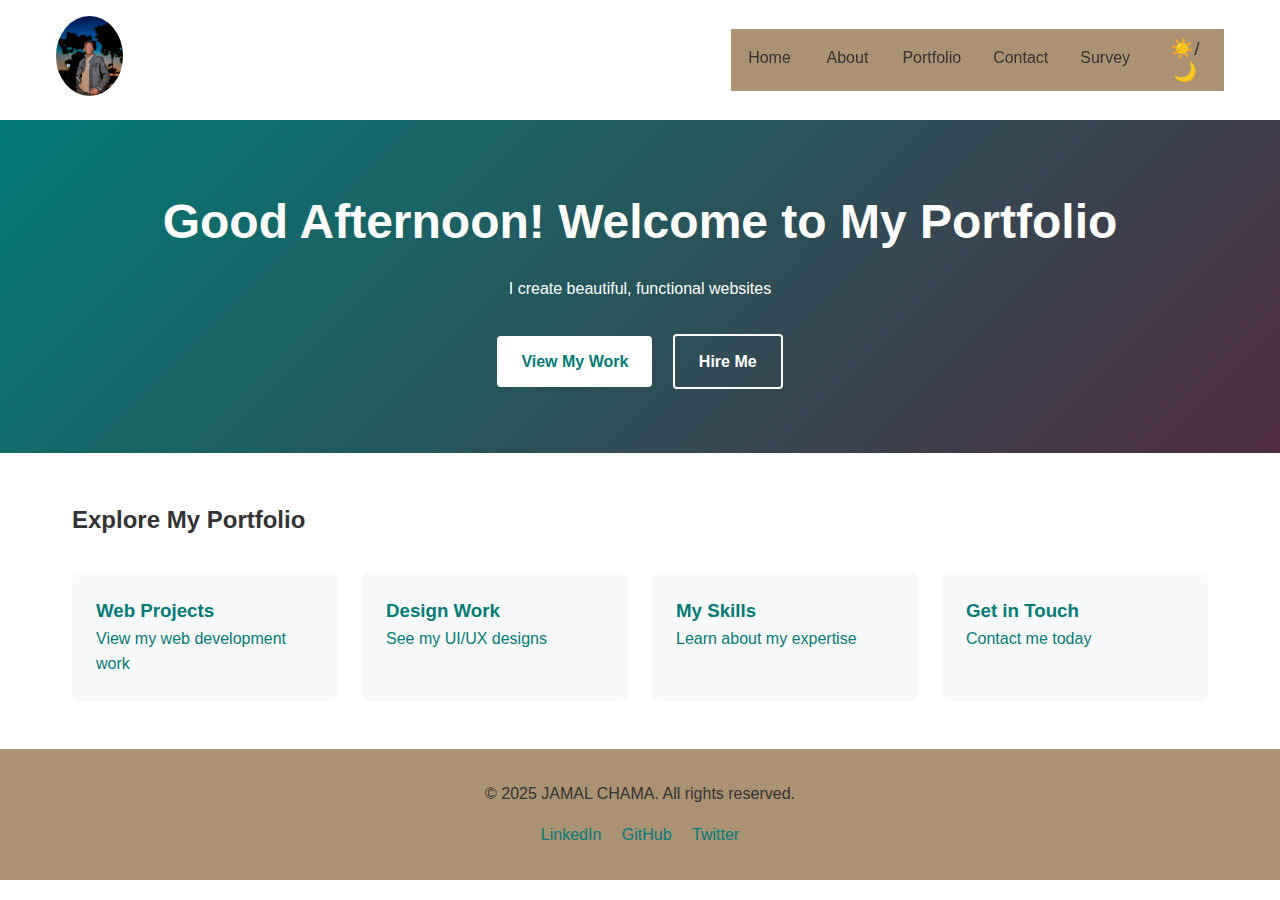
<file: index.html>
<!DOCTYPE html> 
<html lang="en">
<head>
    <!-- Meta tags for character encoding, responsiveness, SEO, and author info -->
    <meta charset="UTF-8">
    <meta name="viewport" content="width=device-width, initial-scale=1.0">
    <meta name="description" content="Professional portfolio of JAMAL CHAMA, web developer">
    <meta name="keywords" content="web development, portfolio, HTML, CSS, JavaScript">
    <meta name="author" content="JAMAL CHAMA">

    <title>JAMAL CHAMA | Web Developer</title> <!-- Title displayed in browser tab -->

    <!-- Link to external CSS file -->
    <link rel="stylesheet" href="css/styles.css">
</head>
<body>
    <!-- Header section with logo and navigation menu -->
    <header>
        <div class="header-container">
            <!-- Logo section -->
            <div id="logo">
                <img src="images/antar.jpg" alt="JAMAL CHAMA Logo">
            </div>
            <!-- Navigation bar -->
            <nav>
                <ul>
                    <li><a href="index.html">Home</a></li>
                    <li><a href="about.html">About</a></li>
                    <li><a href="portfolio.html">Portfolio</a></li>
                    <li><a href="contact.html">Contact</a></li>
                    <li><a href="survey.html">Survey</a></li>
                    <!-- Theme toggle button (light/dark mode) -->
                    <li><button id="theme-toggle">☀️/🌙</button></li>
                </ul>
            </nav>
        </div>
    </header>

    <main>
        <!-- Hero section with greeting and call-to-action buttons -->
        <section class="hero">
            <h1 id="greeting">Welcome to Jamal's Portfolio</h1>
            <p>I create beautiful, functional websites</p>
            <div class="cta-buttons">
                <a href="portfolio.html" class="btn">View My Work</a>
                <a href="contact.html" class="btn secondary">Hire Me</a>
            </div>
        </section>

        <!-- Quick links section with cards for easy navigation -->
        <section class="quick-links">
            <h2>Explore My Portfolio</h2>
            <div class="link-grid">
                <a href="portfolio.html#web-projects" class="link-card">
                    <h3>Web Projects</h3>
                    <p>View my web development work</p>
                </a>
                <a href="portfolio.html#design-work" class="link-card">
                    <h3>Design Work</h3>
                    <p>See my UI/UX designs</p>
                </a>
                <a href="about.html#skills" class="link-card">
                    <h3>My Skills</h3>
                    <p>Learn about my expertise</p>
                </a>
                <a href="contact.html" class="link-card">
                    <h3>Get in Touch</h3>
                    <p>Contact me today</p>
                </a>
            </div>
        </section>
    </main>

    <!-- Footer section with copyright and social links -->
    <footer>
        <div class="footer-content">
            <p>&copy; 2025 JAMAL CHAMA. All rights reserved.</p>
            <div class="social-links">
                <!-- Social media links -->
                <a href="www.linkedin.com/in/jamal-abdul-ab9a38327" target="_blank" aria-label="LinkedIn">LinkedIn</a>
                <a href="https://github.com/Jamal403" target="_blank" aria-label="GitHub">GitHub</a>
                <a href="https://x.com/JamalAbdul17099?t=mNJgnmk0jq3OfSngxS4-Tg&s=09" target="_blank" aria-label="Twitter">Twitter</a>
            </div>
        </div>
    </footer>

    <!-- Link to external JavaScript file -->
    <script src="js/script.js"></script>
</body>
</html>
</file>
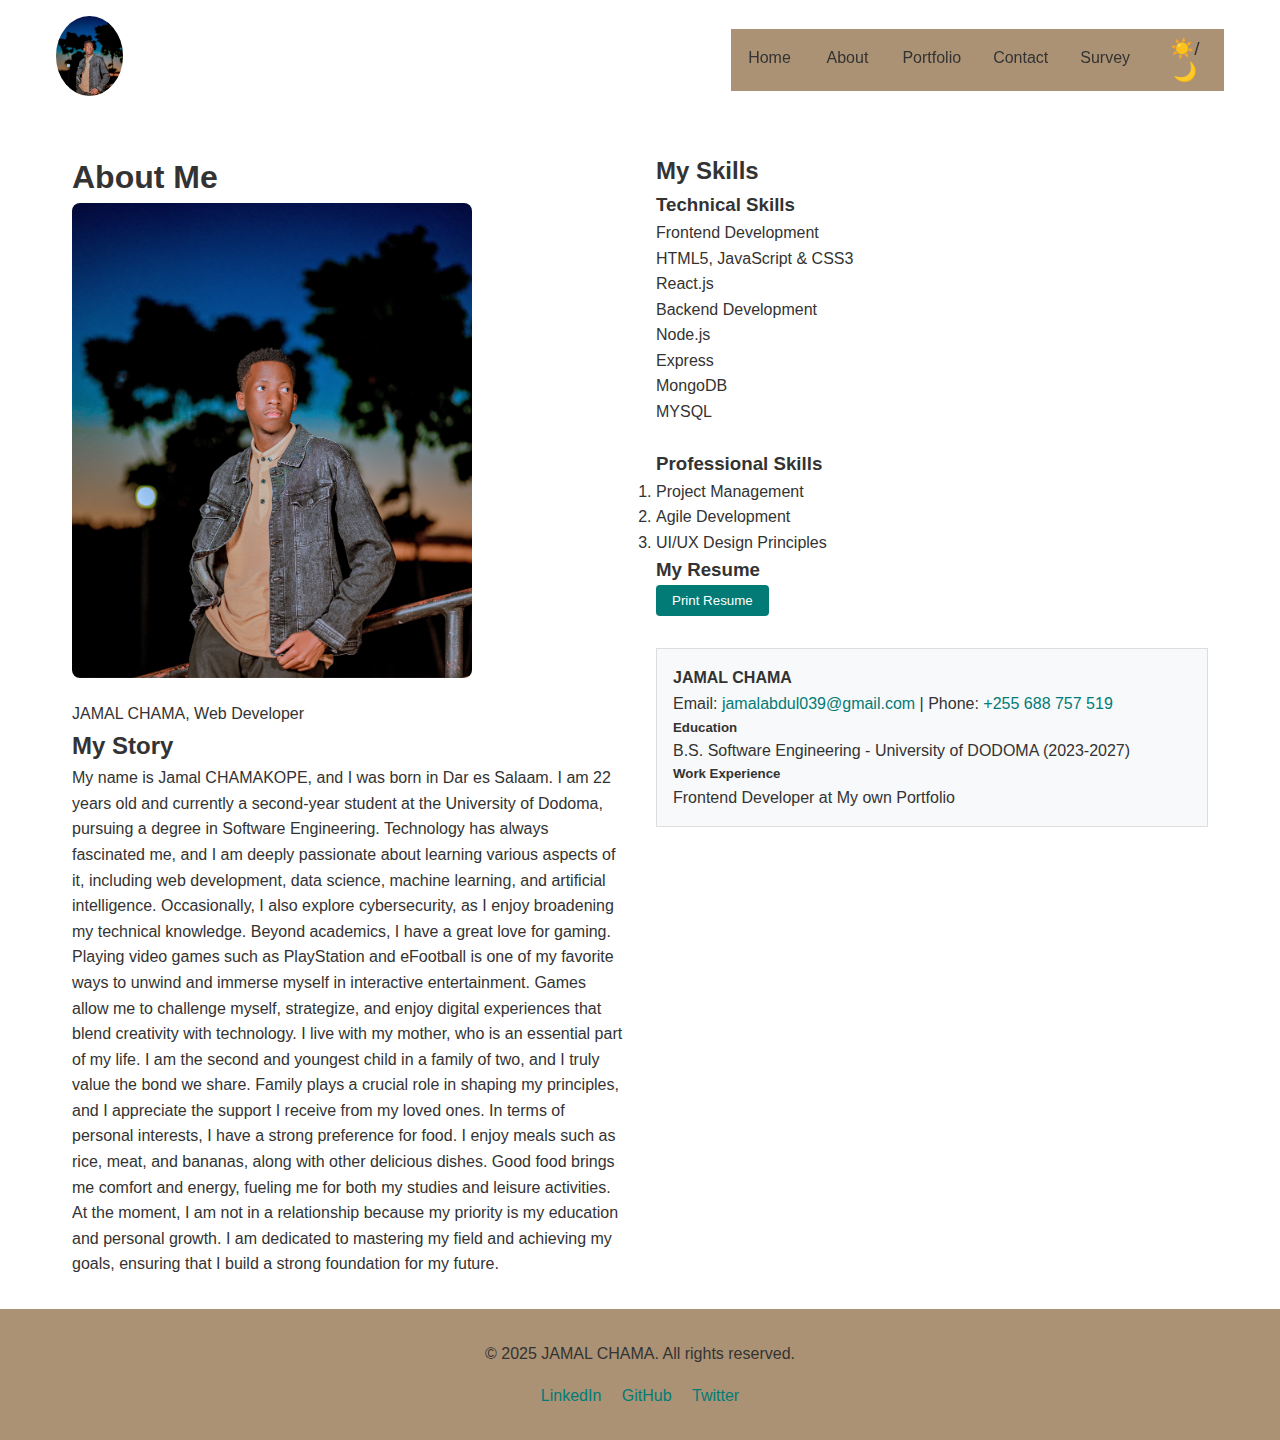
<file: about.html>
<!DOCTYPE html> <!-- Declares the document type as HTML5 -->
<html lang="en">
<head>
    <!-- Meta information for browser rendering and SEO -->
    <meta charset="UTF-8">
    <meta name="viewport" content="width=device-width, initial-scale=1.0">
    <meta name="description" content="About JAMAL CHAMA, professional web developer">
    <meta name="keywords" content="web developer, about, skills, resume">
    <meta name="author" content="JAMAL CHAMA">

    <!-- Page title -->
    <title>About Me | JAMAL CHAMA</title>

    <!-- Main stylesheet for screen -->
    <link rel="stylesheet" href="css/styles.css">

    <!-- Print stylesheet for printing the resume -->
    <link rel="stylesheet" href="css/print.css" media="print">
</head>
<body>
    <!-- Header with logo and navigation menu -->
    <header>
        <div class="header-container">
            <!-- Profile logo image -->
            <div id="logo">
                <img src="images/antar.jpg" alt="JAMAL CHAMA Logo">
            </div>
            <!-- Navigation links -->
            <nav>
                <ul>
                    <li><a href="index.html">Home</a></li>
                    <li><a href="about.html">About</a></li>
                    <li><a href="portfolio.html">Portfolio</a></li>
                    <li><a href="contact.html">Contact</a></li>
                    <li><a href="survey.html">Survey</a></li>
                    <!-- Theme toggle button (Light/Dark mode) -->
                    <li><button id="theme-toggle">☀️/🌙</button></li>
                </ul>
            </nav>
        </div>
    </header>

    <!-- Main content container for About page -->
    <main class="about-container">
        <!-- Section: Biography -->
        <section class="bio-section">
            <h1>About Me</h1>

            <!-- Profile image with clickable social map areas -->
            <figure>
                <img src="images/antar.jpg" alt="JAMAL CHAMA profile picture" usemap="#socialmap">
                <figcaption>JAMAL CHAMA, Web Developer</figcaption>
            </figure>

            <!-- Image map for linking parts of the image to social media -->
            <map name="socialmap">
                <area shape="rect" coords="0,0,100,100" href="https://linkedin.com" alt="LinkedIn" target="_blank">
                <area shape="rect" coords="100,0,200,100" href="https://github.com" alt="GitHub" target="_blank">
                <area shape="rect" coords="200,0,300,100" href="https://twitter.com" alt="Twitter" target="_blank">
            </map>

            <!-- Personal background story -->
            <article>
                <h2>My Story</h2>
                <p>
                    My name is Jamal CHAMAKOPE, and I was born in Dar es Salaam. I am 22 years old and currently a second-year student at the University of Dodoma, pursuing a degree in Software Engineering. Technology has always fascinated me, and I am deeply passionate about learning various aspects of it, including web development, data science, machine learning, and artificial intelligence. Occasionally, I also explore cybersecurity, as I enjoy broadening my technical knowledge.
                    Beyond academics, I have a great love for gaming. Playing video games such as PlayStation and eFootball is one of my favorite ways to unwind and immerse myself in interactive entertainment. Games allow me to challenge myself, strategize, and enjoy digital experiences that blend creativity with technology.
                    I live with my mother, who is an essential part of my life. I am the second and youngest child in a family of two, and I truly value the bond we share. Family plays a crucial role in shaping my principles, and I appreciate the support I receive from my loved ones.
                    In terms of personal interests, I have a strong preference for food. I enjoy meals such as rice, meat, and bananas, along with other delicious dishes. Good food brings me comfort and energy, fueling me for both my studies and leisure activities.
                    At the moment, I am not in a relationship because my priority is my education and personal growth. I am dedicated to mastering my field and achieving my goals, ensuring that I build a strong foundation for my future.
                </p>

                  
            </article>
        </section>

        <!-- Section: Skills and Resume -->
        <section class="skills-section" id="skills">
            <h2>My Skills</h2>

            <!-- Skill categories in two articles: Technical and Professional -->
            <div class="skills-container">
                <!-- Technical skills -->
                <article>
                    <h3>Technical Skills</h3>
                    <ul>
                        <li>Frontend Development
                            <ul>
                                <li>HTML5, JavaScript & CSS3</li>
                                <li>React.js</li>
                            </ul>
                        </li>
                        <li>Backend Development
                            <ul>
                                <li>Node.js</li>
                                <li>Express</li>
                                <li>MongoDB</li>
                                <li>MYSQL</li>
                            </ul>
                        </li>
                    </ul>
                </article>

                <!-- Professional/soft skills -->
                <article>
                    <h3>Professional Skills</h3>
                    <ol>
                        <li>Project Management</li>
                        <li>Agile Development</li>
                        <li>UI/UX Design Principles</li>
                    </ol>
                </article>
            </div>

            <!-- Resume section with print button -->
            <section class="resume" id="resume">
                <h3>My Resume</h3>
                <!-- Button to trigger browser print dialog -->
                <button onclick="window.print()" class="print-btn">Print Resume</button>

                <!-- Resume content: contact info, education, experience -->
                <div class="resume-content">
                    <h4>JAMAL CHAMA</h4>
                    <p>Email: <a href="mailto:jamalabdul039@gmail.com">jamalabdul039@gmail.com</a> | Phone: <a href="tel:+255688757519">+255 688 757 519</a></p>

                    <h5>Education</h5>
                    <ul>
                        <li>B.S. Software Engineering - University of DODOMA (2023-2027)</li>
                    </ul>

                    <h5>Work Experience</h5>
                    <ul>
                        <li>Frontend Developer at My own Portfolio</li>
                    </ul>
                </div>
            </section>
        </section>
    </main>

    <!-- Footer section with copyright -->
    <footer>
        <div class="footer-content">
            <p>&copy; 2025 JAMAL CHAMA. All rights reserved.</p>

            <!-- Social media links -->
            <div class="social-links">
                <a href="https://linkedin.com" target="_blank" aria-label="LinkedIn">LinkedIn</a>
                <a href="https://github.com" target="_blank" aria-label="GitHub">GitHub</a>
                <a href="https://twitter.com" target="_blank" aria-label="Twitter">Twitter</a>
            </div>
        </div>
    </footer>

    <!-- External JavaScript file for interactivity -->
    <script src="js/script.js"></script>
</body>
</html>
</file>
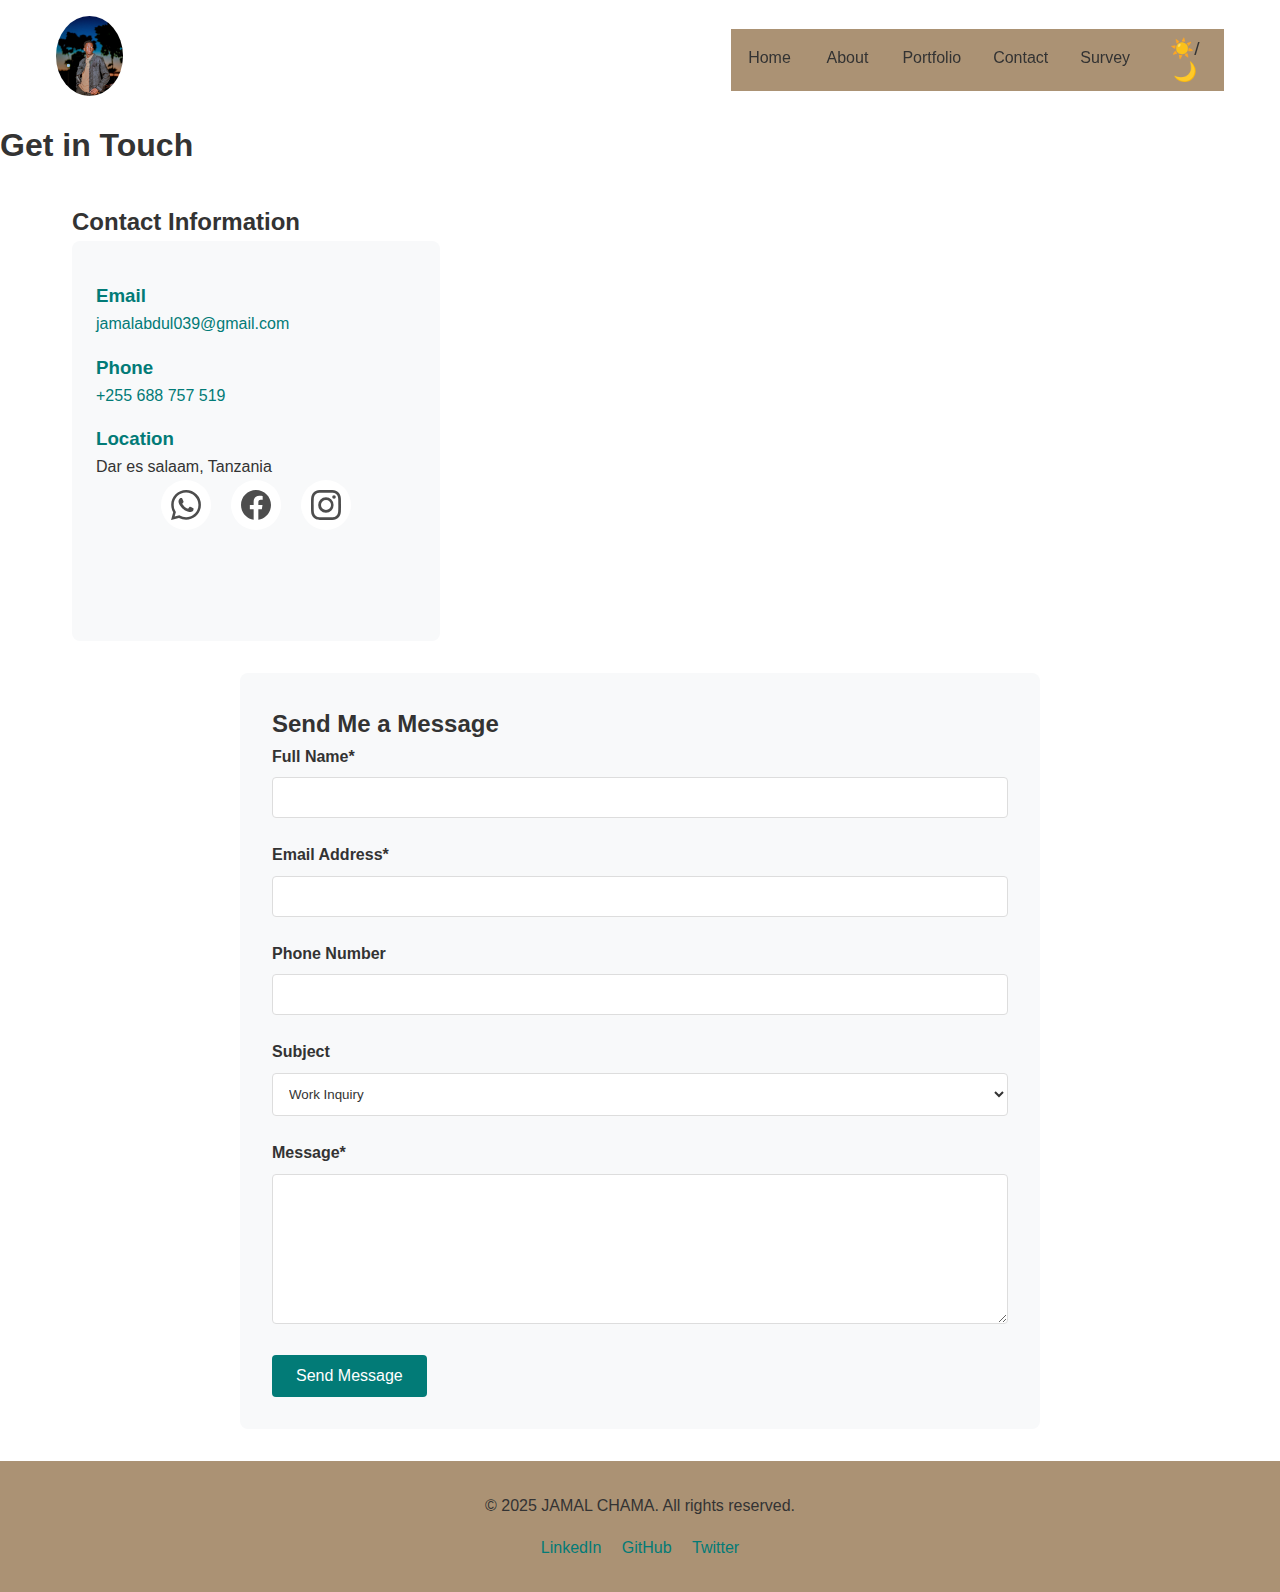
<file: contact.html>
<!DOCTYPE html>
<html lang="en">
<head>
    <!-- Meta tags for character encoding, responsive design, SEO -->
    <meta charset="UTF-8">
    <meta name="viewport" content="width=device-width, initial-scale=1.0">
    <meta name="description" content="Contact JAMAL CHAMA, web developer">
    <meta name="keywords" content="contact, hire, web developer">
    <meta name="author" content="JAMAL CHAMA">

    <!-- Page title -->
    <title>Contact | JAMAL CHAMA</title>

    <!-- Link to main stylesheet -->
    <link rel="stylesheet" href="css/styles.css">
</head>
<body>

    <!-- Header section with logo and navigation links -->
    <header>
        <div class="header-container">
            <!-- Website logo -->
            <div id="logo">
                <img src="images/antar.jpg" alt="JAMAL CHAMA Logo">
            </div>

            <!-- Navigation menu -->
            <nav>
                <ul>
                    <li><a href="index.html">Home</a></li>
                    <li><a href="about.html">About</a></li>
                    <li><a href="portfolio.html">Portfolio</a></li>
                    <li><a href="contact.html">Contact</a></li>
                    <li><a href="survey.html">Survey</a></li>
                    <!-- Theme toggle button (light/dark mode) -->
                    <li><button id="theme-toggle">☀️/🌙</button></li>
                </ul>
            </nav>
        </div>
    </header>

    <!-- Main content section -->
    <main>
        <!-- Page heading -->
        <h1>Get in Touch</h1>

        <!-- Contact details section -->
        <section class="contact-info">
            <h2>Contact Information</h2>
            <div class="contact-grid">
                <!-- Address block with email, phone, and location -->
                <address>
                    <h3>Email</h3>
                    <p><a href="mailto:jamalabdul039@gmail.com">jamalabdul039@gmail.com</a></p>

                    <h3>Phone</h3>
                    <p><a href="tel:+255688757519">+255 688 757 519</a></p>

                    <h3>Location</h3>
                    <p>Dar es salaam, Tanzania</p>

                    <!--social media-->
                   <ul class="example-2">
  <li class="icon-content">
    <a
      data-social="whatsapp"
      aria-label="Whatsapp"
      href="https://api.whatsapp.com/send?phone=+112067101079&amp;text=Save%20this%20to%20your%20Favorites%20-%20@wilsondesouza"
    >
      <div class="filled"></div>
      <svg
        xml:space="preserve"
        viewBox="0 0 24 24"
        class="bi bi-whatsapp"
        fill="currentColor"
        height="24"
        width="24"
        xmlns="http://wa.me/255624175129"
      >
        <path
          fill="currentColor"
          d="M17.472 14.382c-.297-.149-1.758-.867-2.03-.967-.273-.099-.471-.148-.67.15-.197.297-.767.966-.94 1.164-.173.199-.347.223-.644.075-.297-.15-1.255-.463-2.39-1.475-.883-.788-1.48-1.761-1.653-2.059-.173-.297-.018-.458.13-.606.134-.133.298-.347.446-.52.149-.174.198-.298.298-.497.099-.198.05-.371-.025-.52-.075-.149-.669-1.612-.916-2.207-.242-.579-.487-.5-.669-.51-.173-.008-.371-.01-.57-.01-.198 0-.52.074-.792.372-.272.297-1.04 1.016-1.04 2.479 0 1.462 1.065 2.875 1.213 3.074.149.198 2.096 3.2 5.077 4.487.709.306 1.262.489 1.694.625.712.227 1.36.195 1.871.118.571-.085 1.758-.719 2.006-1.413.248-.694.248-1.289.173-1.413-.074-.124-.272-.198-.57-.347m-5.421 7.403h-.004a9.87 9.87 0 01-5.031-1.378l-.361-.214-3.741.982.998-3.648-.235-.374a9.86 9.86 0 01-1.51-5.26c.001-5.45 4.436-9.884 9.888-9.884 2.64 0 5.122 1.03 6.988 2.898a9.825 9.825 0 012.893 6.994c-.003 5.45-4.437 9.884-9.885 9.884m8.413-18.297A11.815 11.815 0 0012.05 0C5.495 0 .16 5.335.157 11.892c0 2.096.547 4.142 1.588 5.945L.057 24l6.305-1.654a11.882 11.882 0 005.683 1.448h.005c6.554 0 11.89-5.335 11.893-11.893a11.821 11.821 0 00-3.48-8.413Z"
        ></path>
      </svg>
    </a>
    <div class="tooltip">Whatsapp</div>
  </li>
  <li class="icon-content">
    <a
      data-social="facebook"
      aria-label="Facebook"
      href="https://www.facebook.com/share/1LooguFFM4/"
    >
      <div class="filled"></div>
      <svg
        xml:space="preserve"
        viewBox="0 0 24 24"
        class="bi bi-facbook"
        fill="currentColor"
        height="24"
        width="24"
        xmlns="http://www.w3.org/2000/svg"
      >
        <path
          fill="currentColor"
          d="M23.9981 11.9991C23.9981 5.37216 18.626 0 11.9991 0C5.37216 0 0 5.37216 0 11.9991C0 17.9882 4.38789 22.9522 10.1242 23.8524V15.4676H7.07758V11.9991H10.1242V9.35553C10.1242 6.34826 11.9156 4.68714 14.6564 4.68714C15.9692 4.68714 17.3424 4.92149 17.3424 4.92149V7.87439H15.8294C14.3388 7.87439 13.8739 8.79933 13.8739 9.74824V11.9991H17.2018L16.6698 15.4676H13.8739V23.8524C19.6103 22.9522 23.9981 17.9882 23.9981 11.9991Z"
        ></path>
      </svg>
    </a>
    <div class="tooltip">Facebook</div>
  </li>
  <li class="icon-content">
    <a
      data-social="instagram"
      aria-label="Instagram"
      href="https://www.instagram.com/?utm_source=pwa_homescreen&__pwa=1"
    >
      <div class="filled"></div>
      <svg
        xml:space="preserve"
        viewBox="0 0 16 16"
        class="bi bi-instagram"
        fill="currentColor"
        height="16"
        width="16"
        xmlns="http://www.w3.org/2000/svg"
      >
        <path
          fill="currentColor"
          d="M8 0C5.829 0 5.556.01 4.703.048 3.85.088 3.269.222 2.76.42a3.9 3.9 0 0 0-1.417.923A3.9 3.9 0 0 0 .42 2.76C.222 3.268.087 3.85.048 4.7.01 5.555 0 5.827 0 8.001c0 2.172.01 2.444.048 3.297.04.852.174 1.433.372 1.942.205.526.478.972.923 1.417.444.445.89.719 1.416.923.51.198 1.09.333 1.942.372C5.555 15.99 5.827 16 8 16s2.444-.01 3.298-.048c.851-.04 1.434-.174 1.943-.372a3.9 3.9 0 0 0 1.416-.923c.445-.445.718-.891.923-1.417.197-.509.332-1.09.372-1.942C15.99 10.445 16 10.173 16 8s-.01-2.445-.048-3.299c-.04-.851-.175-1.433-.372-1.941a3.9 3.9 0 0 0-.923-1.417A3.9 3.9 0 0 0 13.24.42c-.51-.198-1.092-.333-1.943-.372C10.443.01 10.172 0 7.998 0zm-.717 1.442h.718c2.136 0 2.389.007 3.232.046.78.035 1.204.166 1.486.275.373.145.64.319.92.599s.453.546.598.92c.11.281.24.705.275 1.485.039.843.047 1.096.047 3.231s-.008 2.389-.047 3.232c-.035.78-.166 1.203-.275 1.485a2.5 2.5 0 0 1-.599.919c-.28.28-.546.453-.92.598-.28.11-.704.24-1.485.276-.843.038-1.096.047-3.232.047s-2.39-.009-3.233-.047c-.78-.036-1.203-.166-1.485-.276a2.5 2.5 0 0 1-.92-.598 2.5 2.5 0 0 1-.6-.92c-.109-.281-.24-.705-.275-1.485-.038-.843-.046-1.096-.046-3.233s.008-2.388.046-3.231c.036-.78.166-1.204.276-1.486.145-.373.319-.64.599-.92s.546-.453.92-.598c.282-.11.705-.24 1.485-.276.738-.034 1.024-.044 2.515-.045zm4.988 1.328a.96.96 0 1 0 0 1.92.96.96 0 0 0 0-1.92m-4.27 1.122a4.109 4.109 0 1 0 0 8.217 4.109 4.109 0 0 0 0-8.217m0 1.441a2.667 2.667 0 1 1 0 5.334 2.667 2.667 0 0 1 0-5.334"
        ></path>
      </svg>
    </a>
    <div class="tooltip">Instagram</div>
  </li>
</ul>

                </address>

               


                <!-- Embedded Google Map showing location -->
                <div class="map-container">
                    <iframe src="https://www.google.com/maps/embed?pb=..." allowfullscreen="" loading="lazy"></iframe>
                </div>
            </div>
        </section>

        <!-- Contact form for visitors to send messages -->
        <section class="contact-form">
            <h2>Send Me a Message</h2>

            <!-- Contact form with validation -->
            <form id="contactForm" novalidate>
                <!-- Full name field -->
                <div class="form-group">
                    <label for="name">Full Name*</label>
                    <input type="text" id="name" name="name" required>
                    <span class="error-message" id="nameError"></span>
                </div>

                <!-- Email address field -->
                <div class="form-group">
                    <label for="email">Email Address*</label>
                    <input type="email" id="email" name="email" required>
                    <span class="error-message" id="emailError"></span>
                </div>

                <!-- Phone number field (optional, with pattern) -->
                <div class="form-group">
                    <label for="phone">Phone Number</label>
                    <input type="tel" id="phone" name="phone" pattern="[0-9]{3}-[0-9]{3}-[0-9]{4}">
                    <span class="error-message" id="phoneError"></span>
                </div>

                <!-- Subject dropdown selection -->
                <div class="form-group">
                    <label for="subject">Subject</label>
                    <select id="subject" name="subject">
                        <option value="work">Work Inquiry</option>
                        <option value="question">Question</option>
                        <option value="other">Other</option>
                    </select>
                </div>

                <!-- Message textarea -->
                <div class="form-group">
                    <label for="message">Message*</label>
                    <textarea id="message" name="message" rows="5" required></textarea>
                    <span class="error-message" id="messageError"></span>
                </div>

                <!-- Submit button -->
                <button type="submit" class="submit-btn">Send Message</button>
            </form>
        </section>
    </main>

    <!-- Footer section with copyright and social media -->
    <footer>
        <div class="footer-content">
            <p>&copy; 2025 JAMAL CHAMA. All rights reserved.</p>

            <!-- Social media links -->
            <div class="social-links">
                <a href="https://linkedin.com" target="_blank" aria-label="LinkedIn">LinkedIn</a>
                <a href="https://github.com" target="_blank" aria-label="GitHub">GitHub</a>
                <a href="https://twitter.com" target="_blank" aria-label="Twitter">Twitter</a>
            </div>
        </div>
    </footer>

    <!-- External JavaScript file -->
    <script src="js/script.js"></script>
</body>
</html>
</file>
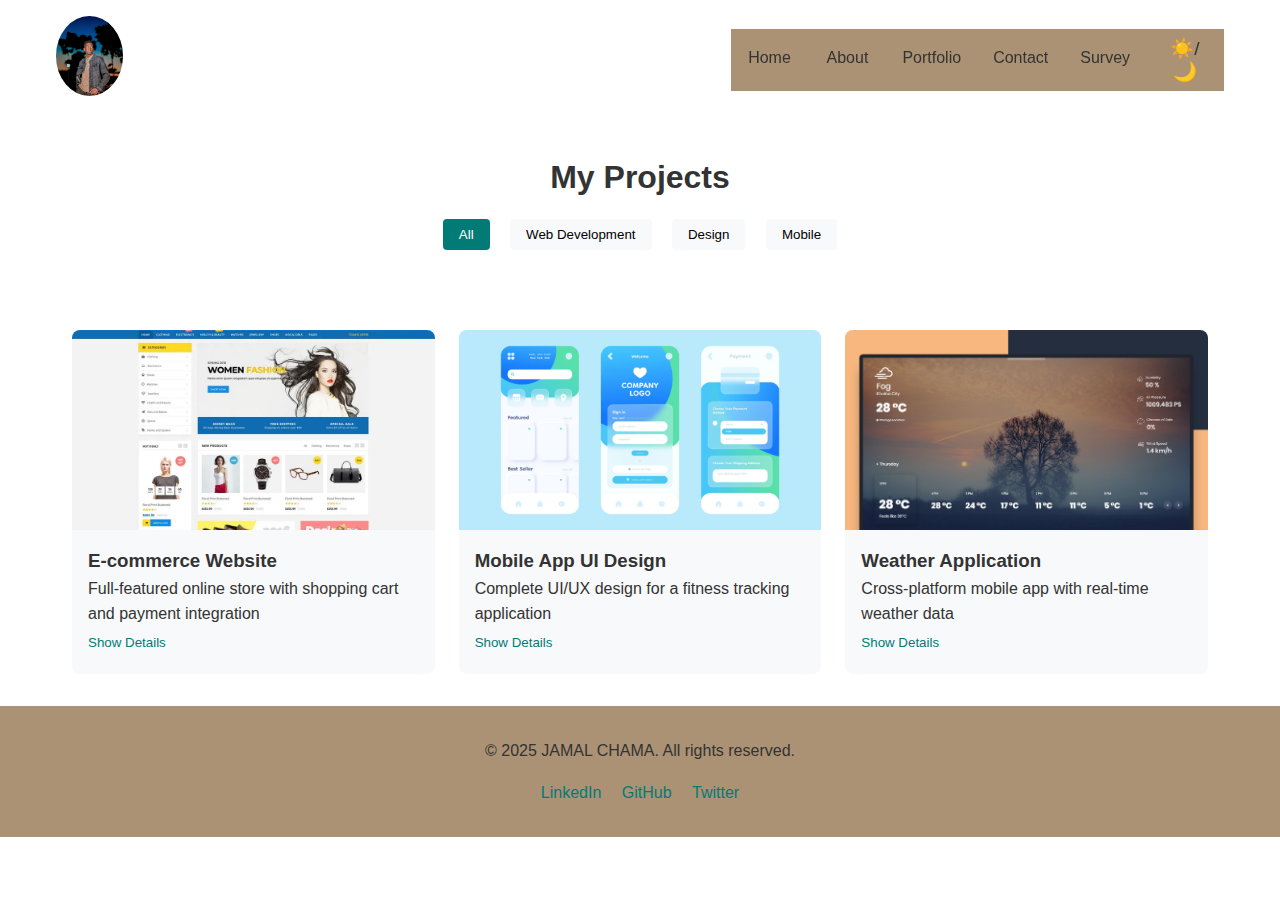
<file: portfolio.html>
<!DOCTYPE html>
<html lang="en">
<head>
    <!-- Meta information for character encoding and responsive design -->
    <meta charset="UTF-8">
    <meta name="viewport" content="width=device-width, initial-scale=1.0">

    <!-- SEO meta tags -->
    <meta name="description" content="Portfolio projects of JAMAL CHAMA, web developer">
    <meta name="keywords" content="portfolio, web projects, design work">
    <meta name="author" content="JAMAL CHAMA">

    <!-- Page title shown in the browser tab -->
    <title>My Portfolio | JAMAL CHAMA</title>

    <!-- Link to external CSS file -->
    <link rel="stylesheet" href="css/styles.css">
</head>
<body>
    <!-- Header section containing logo and navigation menu -->
    <header>
        <div class="header-container">
            <!-- Logo Image -->
            <div id="logo">
                <img src="images/antar.jpg" alt="JAMAL CHAMA Logo">
            </div>

            <!-- Navigation bar -->
            <nav>
                <ul>
                    <!-- Navigation links -->
                    <li><a href="index.html">Home</a></li>
                    <li><a href="about.html">About</a></li>
                    <li><a href="portfolio.html">Portfolio</a></li>
                    <li><a href="contact.html">Contact</a></li>
                    <li><a href="survey.html">Survey</a></li>

                    <!-- Theme toggle button (Light/Dark mode) -->
                    <li><button id="theme-toggle">☀️/🌙</button></li>
                </ul>
            </nav>
        </div>
    </header>

    <!-- Main content starts -->
    <main>
        <!-- Section for portfolio heading and category filter buttons -->
        <section class="portfolio-header">
            <h1>My Projects</h1>

            <!-- Filter buttons to sort projects by category -->
            <div class="filter-options">
                <button class="filter-btn active" data-filter="all">All</button>
                <button class="filter-btn" data-filter="web">Web Development</button>
                <button class="filter-btn" data-filter="design">Design</button>
                <button class="filter-btn" data-filter="mobile">Mobile</button>
            </div>
        </section>

        <!-- Portfolio projects grid layout -->
        <section class="portfolio-grid" id="web-projects">

            <!-- Project 1: Web Development -->
            <article class="portfolio-item web" data-category="web">
                <div class="project-image">
                    <img src="images/project1.webp" alt="E-commerce Website">
                </div>
                <div class="project-info">
                    <h3>E-commerce Website</h3>
                    <p>Full-featured online store with shopping cart and payment integration</p>

                    <!-- Toggle button to show/hide more details -->
                    <button class="toggle-details" data-target="project1-details">Show Details</button>

                    <!-- Additional details for the project -->
                    <div class="project-details" id="project1-details">
                        <p><strong>Technologies:</strong> React, Node.js, MongoDB</p>
                        <p><strong>Features:</strong> Product catalog, user accounts, payment processing</p>
                        <a href="#" class="live-demo">View Live Demo</a>
                    </div>
                </div>
            </article>

            <!-- Project 2: Design -->
            <article class="portfolio-item design" data-category="design">
                <div class="project-image">
                    <img src="images/projectj2.webp" alt="UI/UX Design">
                </div>
                <div class="project-info">
                    <h3>Mobile App UI Design</h3>
                    <p>Complete UI/UX design for a fitness tracking application</p>

                    <!-- Toggle button to show/hide more details -->
                    <button class="toggle-details" data-target="project2-details">Show Details</button>

                    <!-- Additional details for the project -->
                    <div class="project-details" id="project2-details">
                        <p><strong>Tools:</strong> Figma, Adobe XD</p>
                        <p><strong>Features:</strong> User flows, wireframes, prototypes</p>
                        <a href="#" class="live-demo">View Case Study</a>
                    </div>
                </div>
            </article>

            <!-- Project 3: Mobile App -->
            <article class="portfolio-item mobile" data-category="mobile">
                <div class="project-image">
                    <img src="images/project3.webp" alt="Weather App">
                </div>
                <div class="project-info">
                    <h3>Weather Application</h3>
                    <p>Cross-platform mobile app with real-time weather data</p>

                    <!-- Toggle button to show/hide more details -->
                    <button class="toggle-details" data-target="project3-details">Show Details</button>

                    <!-- Additional details for the project -->
                    <div class="project-details" id="project3-details">
                        <p><strong>Technologies:</strong> React Native, OpenWeather API</p>
                        <p><strong>Features:</strong> Location-based forecasts, severe weather alerts</p>
                        <a href="#" class="live-demo">View on App Store</a>
                    </div>
                </div>
            </article>

        </section>
    </main>

    <!-- Footer section with copyright and social links -->
    <footer>
        <div class="footer-content">
            <p>&copy; 2025 JAMAL CHAMA. All rights reserved.</p>

            <!-- Social media links -->
            <div class="social-links">
                <a href="https://linkedin.com" target="_blank" aria-label="LinkedIn">LinkedIn</a>
                <a href="https://github.com" target="_blank" aria-label="GitHub">GitHub</a>
                <a href="https://twitter.com" target="_blank" aria-label="Twitter">Twitter</a>
            </div>
        </div>
    </footer>

    <!-- JavaScript files for interactivity -->
    <script src="js/portfolio.js"></script>
    <script src="js/script.js"></script>
</body>
</html>
</file>
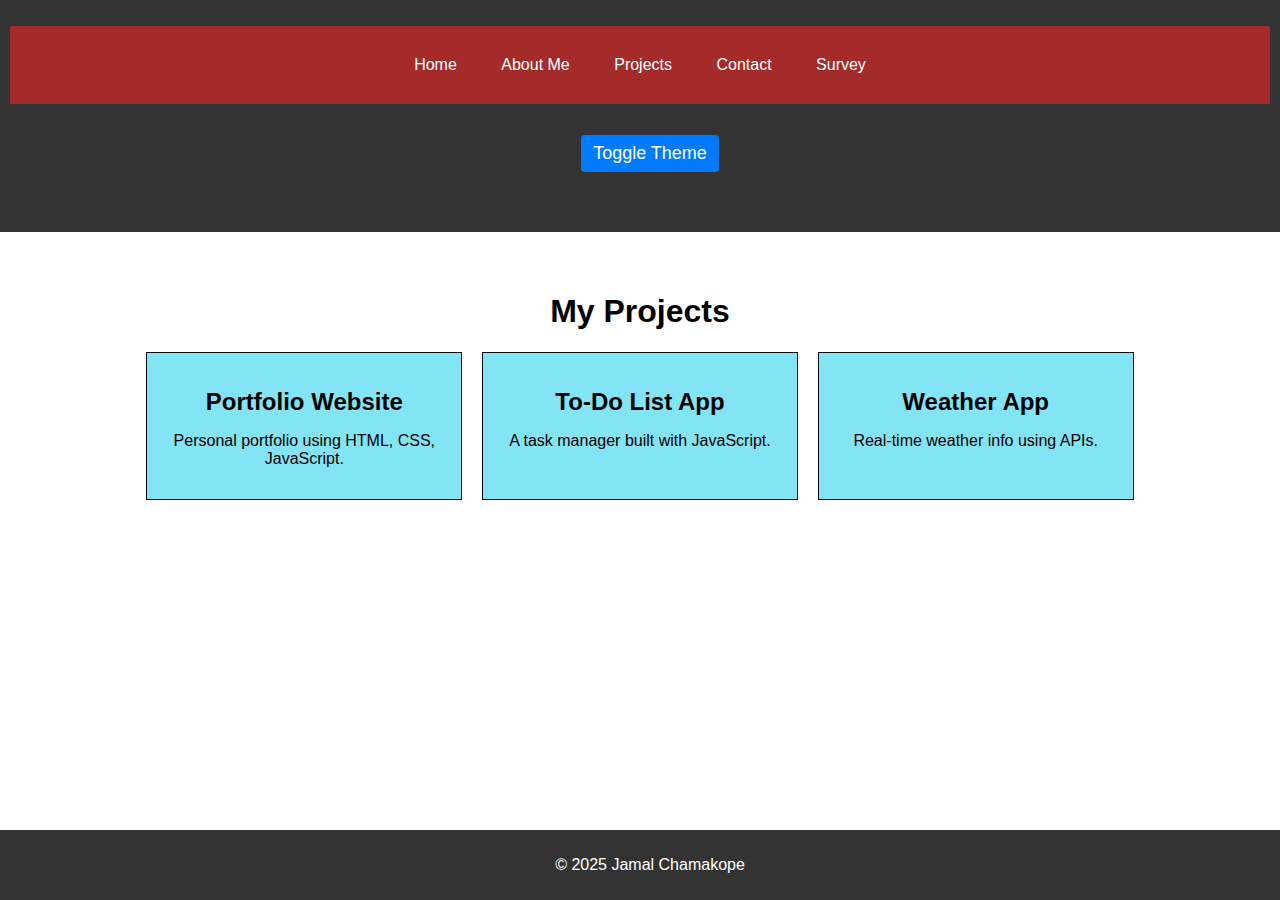
<file: project.html>
<!DOCTYPE html>
<html lang="en">
<head>
  <meta charset="UTF-8" />
  <meta name="viewport" content="width=device-width, initial-scale=1.0" />
  <meta name="description" content="Projects by Jamal Doe" />
  <meta name="keywords" content="Web Development Projects" />
  <meta name="author" content="Jamal Chamakope" />
  <title>Projects | Jamal Chamakope</title>
  <link rel="stylesheet" href="style.css" />
  <script src="script.js" defer></script>

</head>
<body>
  <header>
  <nav>
    <ul class="navbar">
      <li><a href="index.html" class="A">Home</a></li>
      <li><a href="about.html" class="A">About Me</a></li>
      <li><a href="project.html" class="A">Projects</a></li>
      <li><a href="contact.html" class="A">Contact</a></li>
      <li><a href="survey.html" class="A">Survey</a></li>
    </ul>
    <button id="theme-toggle">Toggle Theme</button>
  </nav>
</header>


  <main>
    <section>
      <h1>My Projects</h1>
      <div class="projects-container">
        <div class="project">
          <h2>Portfolio Website</h2>
          <p>Personal portfolio using HTML, CSS, JavaScript.</p>
        </div>
        <div class="project">
          <h2>To-Do List App</h2>
          <p>A task manager built with JavaScript.</p>
        </div>
        <div class="project">
          <h2>Weather App</h2>
          <p>Real-time weather info using APIs.</p>
        </div>
      </div>
    </section>
  </main>

  <footer>
    <p>&copy; 2025 Jamal Chamakope</p>
  </footer>
</body>
</html>
</file>
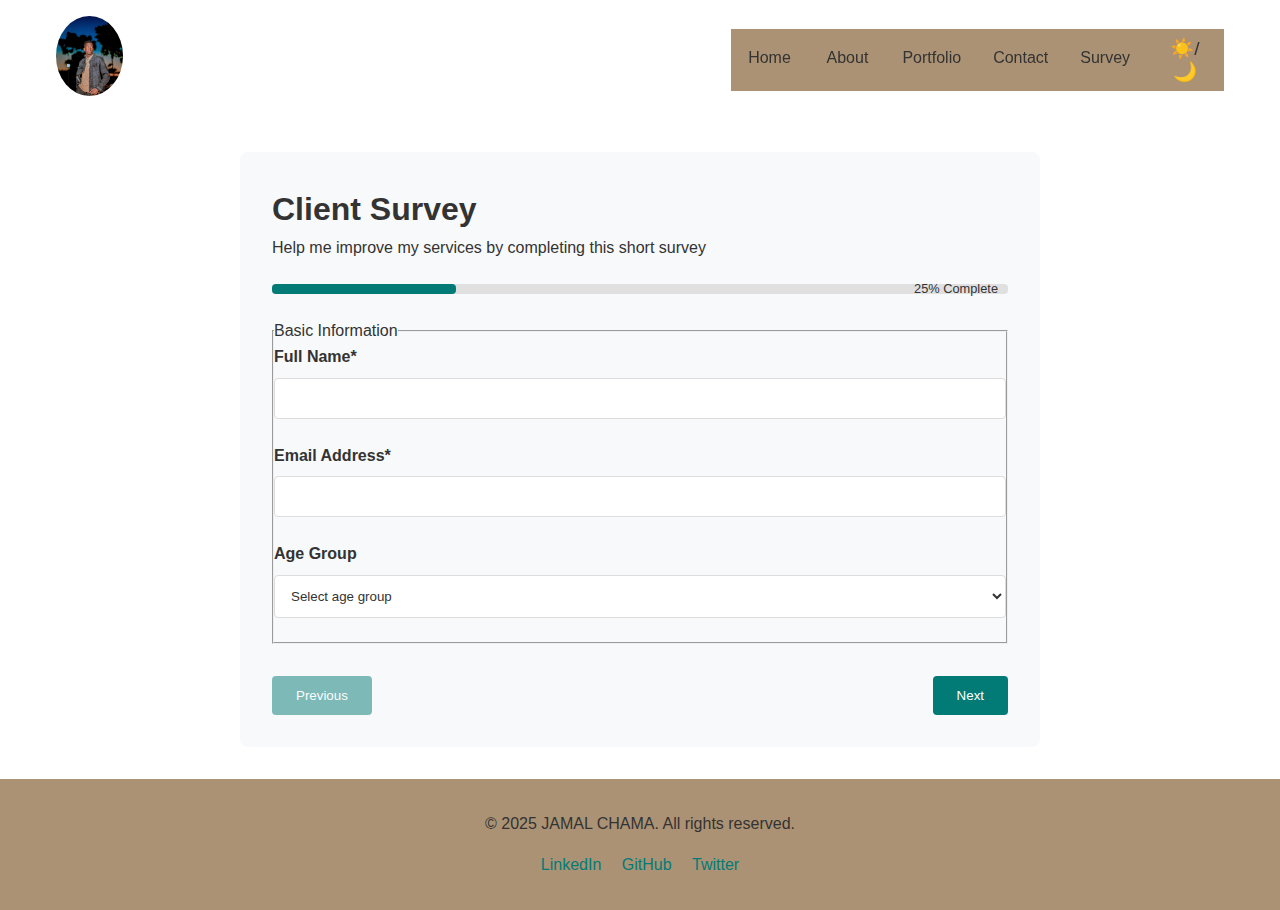
<file: survey.html>
<!DOCTYPE html>
<html lang="en">
<head>
    <!-- Meta tags for character encoding and responsiveness -->
    <meta charset="UTF-8">
    <meta name="viewport" content="width=device-width, initial-scale=1.0">

    <!-- SEO meta tags -->
    <meta name="description" content="Client survey for JAMAL CHAMA's services">
    <meta name="keywords" content="survey, feedback, client">
    <meta name="author" content="JAMAL CHAMA">

    <!-- Page title -->
    <title>Client Survey | JAMAL CHAMA</title>

    <!-- Link to external CSS -->
    <link rel="stylesheet" href="css/styles.css">
</head>
<body>
    <!-- Header Section -->
    <header>
        <div class="header-container">
            <!-- Logo -->
            <div id="logo">
                <img src="images/antar.jpg" alt="JAMAL CHAMA Logo">
            </div>

            <!-- Navigation Menu -->
            <nav>
                <ul>
                    <li><a href="index.html">Home</a></li>
                    <li><a href="about.html">About</a></li>
                    <li><a href="portfolio.html">Portfolio</a></li>
                    <li><a href="contact.html">Contact</a></li>
                    <li><a href="survey.html">Survey</a></li>
                    <!-- Theme toggle button -->
                    <li><button id="theme-toggle">☀️/🌙</button></li>
                </ul>
            </nav>
        </div>
    </header>

    <!-- Main content area -->
    <main>
        <section class="survey-container">
            <!-- Survey header -->
            <h1>Client Survey</h1>
            <p>Help me improve my services by completing this short survey</p>

            <!-- Progress bar -->
            <div class="progress-container">
                <div class="progress-bar" id="progressBar"></div>
                <span class="progress-text" id="progressText">0% Complete</span>
            </div>

            <!-- Survey form starts here -->
            <form id="clientSurvey" novalidate>
                
                <!-- Section 1: Basic user info -->
                <fieldset class="survey-section" id="section1">
                    <legend>Basic Information</legend>

                    <!-- Full name input -->
                    <div class="form-group">
                        <label for="name">Full Name*</label>
                        <input type="text" id="name" name="name" required>
                        <span class="error-message" id="nameError"></span>
                    </div>

                    <!-- Email input -->
                    <div class="form-group">
                        <label for="email">Email Address*</label>
                        <input type="email" id="email" name="email" required>
                        <span class="error-message" id="emailError"></span>
                    </div>

                    <!-- Age group dropdown -->
                    <div class="form-group">
                        <label for="age">Age Group</label>
                        <select id="age" name="age">
                            <option value="">Select age group</option>
                            <option value="18-25">18-25</option>
                            <option value="26-35">26-35</option>
                            <option value="36-45">36-45</option>
                            <option value="46+">46+</option>
                        </select>
                    </div>
                </fieldset>

                <!-- Section 2: Project type & features -->
                <fieldset class="survey-section" id="section2">
                    <legend>Project Information</legend>

                    <!-- Project type radio buttons -->
                    <div class="form-group">
                        <label>What type of project are you considering?*</label>
                        <div class="radio-group">
                            <label><input type="radio" name="projectType" value="website" required> Website Development</label>
                            <label><input type="radio" name="projectType" value="webapp"> Web Application</label>
                            <label><input type="radio" name="projectType" value="mobile"> Mobile App</label>
                            <label><input type="radio" name="projectType" value="design"> UI/UX Design</label>
                            <label><input type="radio" name="projectType" value="other"> Other</label>
                        </div>
                        <span class="error-message" id="projectTypeError"></span>
                    </div>

                    <!-- Conditional field for custom project type -->
                    <div class="form-group conditional" id="otherProjectType" style="display: none;">
                        <label for="otherType">Please specify:</label>
                        <input type="text" id="otherType" name="otherType">
                    </div>

                    <!-- Features checkboxes -->
                    <div class="form-group">
                        <label>What features are you interested in? (Select all that apply)</label>
                        <div class="checkbox-group">
                            <label><input type="checkbox" name="features" value="ecommerce"> E-commerce</label>
                            <label><input type="checkbox" name="features" value="cms"> Content Management</label>
                            <label><input type="checkbox" name="features" value="responsive"> Responsive Design</label>
                            <label><input type="checkbox" name="features" value="seo"> SEO Optimization</label>
                            <label><input type="checkbox" name="features" value="analytics"> Analytics Integration</label>
                        </div>
                    </div>
                </fieldset>

                <!-- Section 3: Timeline and budget -->
                <fieldset class="survey-section" id="section3">
                    <legend>Project Details</legend>

                    <!-- Timeline dropdown -->
                    <div class="form-group">
                        <label for="timeline">What is your project timeline?*</label>
                        <select id="timeline" name="timeline" required>
                            <option value="">Select timeline</option>
                            <option value="1month">1 month or less</option>
                            <option value="3months">1-3 months</option>
                            <option value="6months">3-6 months</option>
                            <option value="6months+">6+ months</option>
                        </select>
                        <span class="error-message" id="timelineError"></span>
                    </div>

                    <!-- Budget dropdown -->
                    <div class="form-group">
                        <label for="budget">What is your estimated budget?*</label>
                        <select id="budget" name="budget" required>
                            <option value="">Select budget range</option>
                            <option value="under1k">Under $1,000</option>
                            <option value="1k-5k">$1,000 - $5,000</option>
                            <option value="5k-10k">$5,000 - $10,000</option>
                            <option value="10k+">$10,000+</option>
                        </select>
                        <span class="error-message" id="budgetError"></span>
                    </div>

                    <!-- Note for low budget -->
                    <div class="form-group conditional" id="lowBudgetNote" style="display: none;">
                        <p class="note">Note: For projects under $1,000, I typically recommend starting with a minimum viable product (MVP) or basic website.</p>
                    </div>
                </fieldset>

                <!-- Section 4: Extra information -->
                <fieldset class="survey-section" id="section4">
                    <legend>Additional Information</legend>

                    <!-- Reference source -->
                    <div class="form-group">
                        <label for="reference">How did you hear about me?</label>
                        <select id="reference" name="reference">
                            <option value="">Select option</option>
                            <option value="search">Search Engine</option>
                            <option value="social">Social Media</option>
                            <option value="recommendation">Recommendation</option>
                            <option value="other">Other</option>
                        </select>
                    </div>

                    <!-- Open comments text area -->
                    <div class="form-group">
                        <label for="comments">Any additional comments or project details:</label>
                        <textarea id="comments" name="comments" rows="5"></textarea>
                    </div>

                    <!-- Terms agreement checkbox -->
                    <div class="form-group">
                        <label>
                            <input type="checkbox" name="agree" value="yes" required> I agree to the <a href="#">privacy policy</a>*
                        </label>
                        <span class="error-message" id="agreeError"></span>
                    </div>
                </fieldset>

                <!-- Navigation buttons for form -->
                <div class="form-navigation">
                    <button type="button" class="prev-btn" disabled>Previous</button>
                    <button type="button" class="next-btn">Next</button>
                    <button type="submit" class="submit-btn" style="display: none;">Submit Survey</button>
                </div>
            </form>
        </section>
    </main>

    <!-- Footer Section -->
    <footer>
        <div class="footer-content">
            <p>&copy; 2025 JAMAL CHAMA. All rights reserved.</p>
            <!-- Social media links -->
            <div class="social-links">
                <a href="https://linkedin.com" target="_blank" aria-label="LinkedIn">LinkedIn</a>
                <a href="https://github.com" target="_blank" aria-label="GitHub">GitHub</a>
                <a href="https://twitter.com" target="_blank" aria-label="Twitter">Twitter</a>
            </div>
        </div>
    </footer>

    <!-- External JavaScript for survey logic and global features -->
    <script src="js/survey.js"></script>
    <script src="js/script.js"></script>
</body>
</html>
</file>
<file: css/styles.css>
/* Base Styles */
:root {
    --primary-color: #027b77;
    --secondary-color: #502c40;
    --text-color: #333;
    --bg-color: #ffffff;
    --nav-bg: rgba(130, 93, 49, 0.674);
    --card-bg: #f8f9fa;
    --error-color: #e74c3c;
    --success-color: #2ecc71;
}

.dark-theme {
    --primary-color: #bb86fc;
    --secondary-color: #03dac6;
    --text-color: #f0f0f0;
    --bg-color: #121212;
    --nav-bg: rgba(30, 30, 30, 0.9);
    --card-bg: #1e1e1e;
}

* {
    box-sizing: border-box;
    margin: 0;
    padding: 0;
}

body {
    font-family: 'Segoe UI', Tahoma, Geneva, Verdana, sans-serif;
    line-height: 1.6;
    color: var(--text-color);
    background-color: var(--bg-color);
    transition: background-color 0.3s, color 0.3s;
}

a {
    color: var(--primary-color);
    text-decoration: none;
    transition: color 0.3s;
}

a:hover {
    color: var(--secondary-color);
}

/* Layout */
.header-container {
    display: flex;
    justify-content: space-between;
    align-items: center;
    padding: 1rem;
    max-width: 1200px;
    margin: 0 auto;
}

#logo img {
    height: 80px;
    width: auto;
    border-radius: 50%;
}

/* Navigation */
nav {
    background-color: var(--nav-bg);
    backdrop-filter: blur(50px);
    position: sticky;
    top: 0;
    z-index: 1000;
}

nav ul {
    display: flex;
    list-style: none;
    padding: 0;
    margin: 0;
}

nav li {
    flex: 1;
    text-align: center;
}

nav a {
    color: var(--text-color);
    text-decoration: none;
    padding: 1rem;
    display: block;
    transition: all 0.3s ease;
}

nav a:hover {
    background-color: rgba(0, 0, 0, 0.1);
}

#theme-toggle {
    background: none;
    border: none;
    cursor: pointer;
    font-size: 1.2rem;
    padding: 0.5rem 1rem;
    color: var(--text-color);
}

/* Hero Section */
.hero {
    text-align: center;
    padding: 4rem 2rem;
    background: linear-gradient(135deg, var(--primary-color), var(--secondary-color));
    color: white;
}

#greeting {
    font-size: 3rem;
    margin-bottom: 1rem;
    animation: fadeIn 1s ease-in;
}

@keyframes fadeIn {
    from { opacity: 0; }
    to { opacity: 1; }
}

.cta-buttons {
    margin-top: 2rem;
}

.btn {
    display: inline-block;
    padding: 0.8rem 1.5rem;
    background-color: white;
    color: var(--primary-color);
    border-radius: 4px;
    margin: 0 0.5rem;
    font-weight: bold;
    transition: all 0.3s;
}

.btn:hover {
    transform: translateY(-3px);
    box-shadow: 0 5px 15px rgba(0, 0, 0, 0.1);
}

.secondary {
    background-color: transparent;
    border: 2px solid white;
    color: white;
}

/* Quick Links */
.quick-links {
    padding: 3rem 2rem;
    max-width: 1200px;
    margin: 0 auto;
}

.link-grid {
    display: grid;
    grid-template-columns: repeat(auto-fit, minmax(250px, 1fr));
    gap: 1.5rem;
    margin-top: 2rem;
}

.link-card {
    background-color: var(--card-bg);
    padding: 1.5rem;
    border-radius: 8px;
    transition: all 0.3s;
}

.link-card:hover {
    transform: translateY(-5px);
    box-shadow: 0 10px 20px rgba(0, 0, 0, 0.1);
}

/* About Page */
.about-container {
    display: grid;
    grid-template-columns: 1fr 1fr;
    gap: 2rem;
    padding: 2rem;
    max-width: 1200px;
    margin: 0 auto;
}

.bio-section img {
    width: 100%;
    max-width: 400px;
    height: auto;
    border-radius: 8px;
    margin-bottom: 1rem;
}

.skills-container {
    display: grid;
    gap: 1.5rem;
}

.resume-content {
    padding: 1rem;
    border: 1px solid #ddd;
    margin-top: 1rem;
    background-color: var(--card-bg);
}

.print-btn {
    padding: 0.5rem 1rem;
    background-color: var(--primary-color);
    color: white;
    border: none;
    border-radius: 4px;
    cursor: pointer;
    margin-bottom: 1rem;
}

/* Portfolio Page */
.portfolio-header {
    text-align: center;
    padding: 2rem;
}

.filter-options {
    margin: 1rem 0;
}

.filter-btn {
    padding: 0.5rem 1rem;
    margin: 0 0.5rem;
    background-color: var(--card-bg);
    border: none;
    border-radius: 4px;
    cursor: pointer;
}

.filter-btn.active {
    background-color: var(--primary-color);
    color: white;
}

.portfolio-grid {
    display: grid;
    grid-template-columns: repeat(auto-fill, minmax(300px, 1fr));
    gap: 1.5rem;
    padding: 2rem;
    max-width: 1200px;
    margin: 0 auto;
}

.portfolio-item {
    background-color: var(--card-bg);
    border-radius: 8px;
    overflow: hidden;
    transition: all 0.3s;
}

.portfolio-item:hover {
    transform: translateY(-5px);
    box-shadow: 0 10px 20px rgba(0, 0, 0, 0.1);
}

.project-image {
    position: relative;
    overflow: hidden;
    height: 200px;
}

.project-image img {
    width: 100%;
    height: 100%;
    object-fit: cover;
    transition: transform 0.3s;
}

.portfolio-item:hover .project-image img {
    transform: scale(1.05);
}

.overlay {
    position: absolute;
    top: 0;
    left: 0;
    right: 0;
    bottom: 0;
    background: rgba(0, 0, 0, 0.7);
    display: flex;
    align-items: center;
    justify-content: center;
    opacity: 0;
    transition: opacity 0.3s;
}

.portfolio-item:hover .overlay {
    opacity: 1;
}

.view-btn {
    padding: 0.5rem 1rem;
    background: var(--primary-color);
    color: white;
    border: none;
    border-radius: 4px;
    cursor: pointer;
}

.project-info {
    padding: 1rem;
}

.toggle-details {
    background: none;
    border: none;
    color: var(--primary-color);
    cursor: pointer;
    padding: 0.5rem 0;
    text-align: left;
}

.project-details {
    display: none;
    padding-top: 1rem;
}

.project-details.show {
    display: block;
}

/* Modal */
.modal {
    display: none;
    position: fixed;
    top: 0;
    left: 0;
    width: 100%;
    height: 100%;
    background-color: rgba(0, 0, 0, 0.8);
    z-index: 1000;
}

.modal-content {
    background-color: var(--bg-color);
    margin: 5% auto;
    padding: 2rem;
    border-radius: 8px;
    width: 80%;
    max-width: 800px;
    max-height: 80vh;
    overflow-y: auto;
    position: relative;
}

.close-btn {
    position: absolute;
    top: 1rem;
    right: 1rem;
    font-size: 1.5rem;
    cursor: pointer;
}

/* Contact Page */
.contact-info {
    max-width: 1200px;
    margin: 2rem auto;
    padding: 0 2rem;
}

.contact-grid {
    display: grid;
    grid-template-columns: 1fr 2fr;
    gap: 2rem;
}

address {
    font-style: normal;
    background-color: var(--card-bg);
    padding: 1.5rem;
    border-radius: 8px;
}

address h3 {
    margin-top: 1rem;
    color: var(--primary-color);
}

.map-container {
    height: 400px;
    border-radius: 8px;
    overflow: hidden;
}

.map-container iframe {
    width: 100%;
    height: 100%;
    border: none;
}

.contact-form {
    max-width: 800px;
    margin: 2rem auto;
    padding: 2rem;
    background-color: var(--card-bg);
    border-radius: 8px;
}

.form-group {
    margin-bottom: 1.5rem;
}

.form-group label {
    display: block;
    margin-bottom: 0.5rem;
    font-weight: bold;
}

.form-group input,
.form-group select,
.form-group textarea {
    width: 100%;
    padding: 0.75rem;
    border: 1px solid #ddd;
    border-radius: 4px;
    background-color: var(--bg-color);
    color: var(--text-color);
}

.form-group textarea {
    min-height: 150px;
}

.error-message {
    color: var(--error-color);
    font-size: 0.8rem;
    margin-top: 0.25rem;
    display: none;
}

.error-message.show {
    display: block;
}

.submit-btn {
    background-color: var(--primary-color);
    color: white;
    border: none;
    padding: 0.75rem 1.5rem;
    border-radius: 4px;
    cursor: pointer;
    font-size: 1rem;
    transition: background-color 0.3s;
}

.submit-btn:hover {
    background-color: var(--secondary-color);
}

/* Survey Page */
.survey-container {
    max-width: 800px;
    margin: 2rem auto;
    padding: 2rem;
    background-color: var(--card-bg);
    border-radius: 8px;
}

.progress-container {
    margin: 1.5rem 0;
    width: 100%;
    background-color: #e0e0e0;
    border-radius: 4px;
    height: 10px;
    position: relative;
}

.progress-bar {
    height: 100%;
    border-radius: 4px;
    background-color: var(--primary-color);
    width: 0%;
    transition: width 0.3s;
}

.progress-text {
    position: absolute;
    right: 10px;
    top: 50%;
    transform: translateY(-50%);
    font-size: 0.8rem;
}

.survey-section {
    margin-bottom: 2rem;
    display: none;
}

.survey-section.active {
    display: block;
}

.radio-group,
.checkbox-group {
    display: flex;
    flex-direction: column;
    gap: 0.75rem;
    margin-top: 0.5rem;
}

.radio-group label,
.checkbox-group label {
    display: flex;
    align-items: center;
    gap: 0.5rem;
    cursor: pointer;
}

.form-navigation {
    display: flex;
    justify-content: space-between;
    margin-top: 2rem;
}

.form-navigation button {
    padding: 0.75rem 1.5rem;
    border: none;
    border-radius: 4px;
    background-color: var(--primary-color);
    color: white;
    cursor: pointer;
}

.form-navigation button:disabled {
    opacity: 0.5;
    cursor: not-allowed;
}

.note {
    font-style: italic;
    color: #666;
    padding: 0.5rem;
    background-color: rgba(0, 0, 0, 0.05);
    border-left: 3px solid var(--primary-color);
}

/* Footer */
footer {
    background-color: var(--nav-bg);
    color: var(--text-color);
    padding: 2rem;
    text-align: center;
}

.footer-content {
    max-width: 1200px;
    margin: 0 auto;
}

.social-links {
    margin-top: 1rem;
}

.social-links a {
    margin: 0 0.5rem;
}

/* Print Styles */
@media print {
    nav, footer, .no-print {
        display: none;
    }
    
    body {
        font-size: 12pt;
        line-height: 1.5;
        color: black;
        background: white;
    }
    
    .resume-content {
        border: none;
        padding: 0;
    }
    
    a {
        color: black;
        text-decoration: none;
    }
    
    a[href^="http"]::after {
        content: " (" attr(href) ")";
        font-size: 0.8em;
        font-weight: normal;
    }
}

/* Responsive Styles */
@media (max-width: 768px) {
    .header-container {
        flex-direction: column;
    }
    
    .about-container {
        grid-template-columns: 1fr;
    }
    
    .contact-grid {
        grid-template-columns: 1fr;
    }
    
    nav ul {
        flex-wrap: wrap;
    }
    
    nav li {
        flex: 1 0 50%;
    }
    
    #greeting {
        font-size: 2rem;
    }
}

@media (max-width: 480px) {
    .portfolio-grid {
        grid-template-columns: 1fr;
    }
    
    nav li {
        flex: 1 0 100%;
    }
    
    .form-navigation {
        flex-direction: column;
        gap: 0.5rem;
    }
    
    .form-navigation button {
        width: 100%;
    }
}

/* social media */
/* Social meadia */
ul {
  list-style: none;
}

.example-2 {
  display: flex;
  justify-content: center;
  align-items: center;
}
.example-2 .icon-content {
  margin: 0 10px;
  position: relative;
}
.example-2 .icon-content .tooltip {
  position: absolute;
  top: -30px;
  left: 50%;
  transform: translateX(-50%);
  color: #fff;
  padding: 6px 10px;
  border-radius: 5px;
  opacity: 0;
  visibility: hidden;
  font-size: 14px;
  transition: all 0.3s ease;
}
.example-2 .icon-content:hover .tooltip {
  opacity: 1;
  visibility: visible;
  top: -50px;
}
.example-2 .icon-content a {
  position: relative;
  overflow: hidden;
  display: flex;
  justify-content: center;
  align-items: center;
  width: 50px;
  height: 50px;
  border-radius: 50%;
  color: #4d4d4d;
  background-color: #fff;
  transition: all 0.3s ease-in-out;
}
.example-2 .icon-content a:hover {
  box-shadow: 3px 2px 45px 0px rgb(0 0 0 / 12%);
}
.example-2 .icon-content a svg {
  position: relative;
  z-index: 1;
  width: 30px;
  height: 30px;
}
.example-2 .icon-content a:hover {
  color: white;
}
.example-2 .icon-content a .filled {
  position: absolute;
  top: auto;
  bottom: 0;
  left: 0;
  width: 100%;
  height: 0;
  background-color: #000;
  transition: all 0.3s ease-in-out;
}
.example-2 .icon-content a:hover .filled {
  height: 100%;
}

.example-2 .icon-content a[data-social="whatsapp"] .filled,
.example-2 .icon-content a[data-social="whatsapp"] ~ .tooltip {
  background-color: #128c7e;
}

.example-2 .icon-content a[data-social="facebook"] .filled,
.example-2 .icon-content a[data-social="facebook"] ~ .tooltip {
  background-color: #3b5998;
}
.example-2 .icon-content a[data-social="instagram"] .filled,
.example-2 .icon-content a[data-social="instagram"] ~ .tooltip {
  background: linear-gradient(
    45deg,
    #405de6,
    #5b51db,
    #b33ab4,
    #c135b4,
    #e1306c,
    #fd1f1f
  );
}
.example-2 .icon-content a[data-social="youtube"] .filled,
.example-2 .icon-content a[data-social="youtube"] ~ .tooltip {
  background-color: #ff0000;
}
</file>
<file: css/print.css>
/* Styles for printing the page */
@media print {
    body {
        font-size: 12pt;      /* Set readable text size */
        line-height: 1.5;     /* Add space between lines */
        color: #000;          /* Use black text */
        background: #fff;     /* Use white background */
    }

    nav, footer, .no-print {
        display: none !important;  /* Hide navigation, footer, and elements marked 'no-print' */
    }

    .resume-content {
        border: none !important;   /* Remove borders */
        padding: 0 !important;     /* Remove padding */
        margin: 0 !important;      /* Remove margins */
    }

    a {
        color: #000 !important;         /* Make links black */
        text-decoration: none !important; /* Remove underline from links */
    }

    a[href^="http"]::after {
        content: " (" attr(href) ")";  /* Show the URL after the link */
        font-size: 0.8em;              /* Make URL text smaller */
        font-weight: normal;           /* Keep normal weight */
    }

    .page-break {
        page-break-after: always;   /* Add page break after this element */
    }

    img {
        max-width: 100% !important; /* Make images fit page */
        height: auto !important;    /* Keep image ratio */
    }

    @page {
        margin: 1cm;  /* Set page margins */
    }
}
</file>
<file: style.css>
/* General Styles */
body {
    font-family: Arial, sans-serif;
    margin: 0;
    padding: 0;
    background-color:darkslategray;
    align-items: center;
}

/* bold greeting */
#greeting {
  font-weight: bold;
  font-size: 1.5em;
  color:darksalmon;
}
/* Optional: Make it stand out */
p a[href*="github.com"],
p a[href^="mailto:"] {
  font-weight: bold;
  color: #000; 
}

.bold-text {
  font-weight: bold;
}

/* Base styles */
body {
  background-color: #ffffff;
  color: #000000;
  transition: background-color 0.3s, color 0.3s;
}

/* Dark theme styles */
body.dark-theme {
  background-color: #121212;
  color:#000000;
}

/* Optional: navbar and button styling */
.navbar a {
  color: inherit;
  text-decoration: none;
  padding: 10px;
}

#theme-toggle {
  padding: 8px 12px;
  margin-left: 20px;
  cursor: pointer;
  border: none;
  border-radius: 4px;
}



h1{
    text-align: center;
}

/* Header */
header {
    background: #333;
    color: white;
    padding: 10px;
    text-align: center;
}

/* Navigation Bar - Horizontal */
nav ul {
    list-style: none;
    padding: 10px;
    text-align: center;
    background:brown;
}

nav ul li {
    display: inline-block;
    margin: 10px;
}

nav a {
    text-decoration: none;
    color: white;
    padding: 8px 12px;
    display: inline-block;
}
nav li:hover{
    background-color: #83e4f5;
}

/* Navigation Bar - Vertical */
.vertical-nav {
    width: 200px;
    background: #222;
    padding: 10px;
}

.vertical-nav ul {
    list-style: none;
    padding: 0;
}

.vertical-nav ul li {
    padding: 8px;
}

.vertical-nav a {
    text-decoration: none;
    color:darksalmon;
    display: block;
}
.profile-pic {
    width: 400px;
    height: 400px;
    border-radius: 40px; /* Optional: for rounded corners */
}


/* About Section Grid */
.about-container {
    display: grid;
    grid-template-columns: 1fr 1fr;
    gap: 20px;
    padding: 20px;
}

.about-left, .about-right {
    background-color:lightskyblue;
    padding: 20px;
    border-radius: 10px;
    text-decoration-color: #000000;
}

/* Projects Page 
.projects-container {
    display: grid;
    grid-template-columns: repeat(auto-fit, minmax(250px, 1fr));
    gap: 20px;
    padding: 20px;
}
*/
.project-card {
    background: white;
    padding: 15px;
    border-radius: 10px;
    box-shadow: 0 2px 5px rgba(0,0,0,0.1);
    transition: transform 0.2s ease;
}


.project-card:hover {
    transform: scale(1.02);
}
.projects-container {
    display: flex;
    justify-content: space-between;
    gap: 20px;
    
  }
  
  .project {
    flex: 1;
    padding: 15px;
    border: 1px solid #0b0a0a;
    background-color: #83e4f5;
    text-align: center;
  }
  
  .project h2 {
    margin-bottom: 10px;
    color:black;
  }
  
  .project p {
    font-size: 16px;
    color:black;
  }
main {
    display: flex;
    flex-direction: column;
    align-items: center;
    justify-content: center;
    padding: 40px;
}


/* Contact Page */

  form {
    display: flex;
    flex-direction: column;
  }
  
  label {
    font-size: 16px;
    margin: 10px 0 5px;
    color:black;
  }
  
  input,
  textarea {
    width: 100%;
    padding: 10px;
    border: 1px solid #ccc;
    border-radius: 5px;
    font-size: 16px;
  }
  
  input:focus,
  textarea:focus {
    border-color: #007BFF;
    outline: none;
    box-shadow: 0px 0px 8px rgba(0, 123, 255, 0.5);
  }
  
  textarea {
    resize: none;
  }
  
  button {
    background: #609bda;
    color: white;
    border: none;
    padding: 12px;
    font-size: 16px;
    border-radius: 5px;
    cursor: pointer;
    margin-top: 25px;
    margin-bottom: 50px;
    transition: background 0.3s ease;
  }
  
  button:hover {
    background: #185f8e;
  }
  
  /* Responsive Design */
  @media (max-width: 600px) {
    section {
      width: 90%;
      padding: 15px;
    }
  }

/* General Form Styling */
form {
  display: flex;
  flex-direction: column;
  background:rgb(163, 120, 120);
  padding: 20px;
  width: 80%;
  border-radius: 8px;
  box-shadow: 0px 4px 10px rgba(0, 0, 0, 0.2);
}

/* Input & Textarea Styling */
input,
textarea {
  width: 80%;
  padding: 12px;
  border: 2px solid #b95d5d;
  border-radius: 5px;
  font-size: 16px;
  transition: all 0.3s ease-in-out;
}

/* Focus Effect */
input:focus,
textarea:focus {
  border-color: #007BFF;
  background: #afb1b3;
  outline: none;
  box-shadow: 0px 0px 8px rgba(0, 123, 255, 0.5);
}

/* Placeholder Styling */
input::placeholder,
textarea::placeholder {
  color: #a02222;
  font-style: italic;
}

/* Submit Button */
button {
  background: #007BFF;
  color: white;
  border: none;
  padding: 12px;
  font-size: 18px;
  border-radius: 5px;
  cursor: pointer;
  margin-top: 15px;
  transition: background 0.3s ease;
}

button:hover {
  background: #0056b3;
}

/* Responsive Design */
@media (max-width: 600px) {
  form {
    width: 90%;
    padding: 15px;
  }
}

/* Survey Page */
.survey-form {
    max-width: 600px;
    margin: 20px auto;
    background: cornflowerblue;
    padding: 20px;
    border-radius: 10px;
}

.formbolly {
    display: inline-flex;
    align-items: center;
}

#yes {
    margin-left: 50px;
    height: 16px;
    width: 16px;
}

#no {
    margin-left: 55px;
    height: 16px;
    width: 16px;
}

.survey-form h2 {
    margin-bottom: 15px;
}

.survey-form label {
    display: block;
    margin-top: 10px;
}

.survey-form input[type="radio"],
.survey-form input[type="checkbox"] {
    margin-right: 10px;
}

.survey-form button {
    margin-top: 15px;
    background: #444;
    color: cornflowerblue;
    padding: 10px 15px;
    border: none;
    border-radius: 5px;
}

/* Styling Tables */
table {
    width: 100%;
    border-collapse: collapse;
}

th, td {
    border: 1px solid cornflowerblue;
    padding: 8px;
    text-align: left;
}

th {
    background-color: #333;
    color: cornflowerblue;
}

/* Print-friendly Resume Section */
@media print {
    body {
        background:brown;
        color: black;
    }
    header, footer, nav {
        display: none;
    }
}

/* Positioning */
.relative-box {
    position: relative;
    top: 20px;
    left: 50px;
    background: cornflowerblue;
    padding: 10px;
}

.absolute-box {
    position: absolute;
    top: 100px;
    left: 200px;
    background: lightblue;
    padding: 10px;
}

.fixed-box {
    position: fixed;
    bottom: 10px;
    right: 10px;
    background: red;
    color: cornflowerblue;
    padding: 10px;
}

/* Z-index Example */
.layered-box {
    position: absolute;
    top: 50px;
    left: 50px;
    background: orange;
    padding: 20px;
    z-index: 2;
}

.overlay-box {
    position: absolute;
    top: 60px;
    left: 60px;
    background: rgba(0,0,0,0.5);
    padding: 20px;
    color:cornflowerblue;
    z-index: 3;
}

/* Footer */
footer {
    text-align: center;
    padding: 10px;
    background: #333;
    color: white;
    position: fixed;
    bottom: 0;
    width: 100%;
}
</file>
